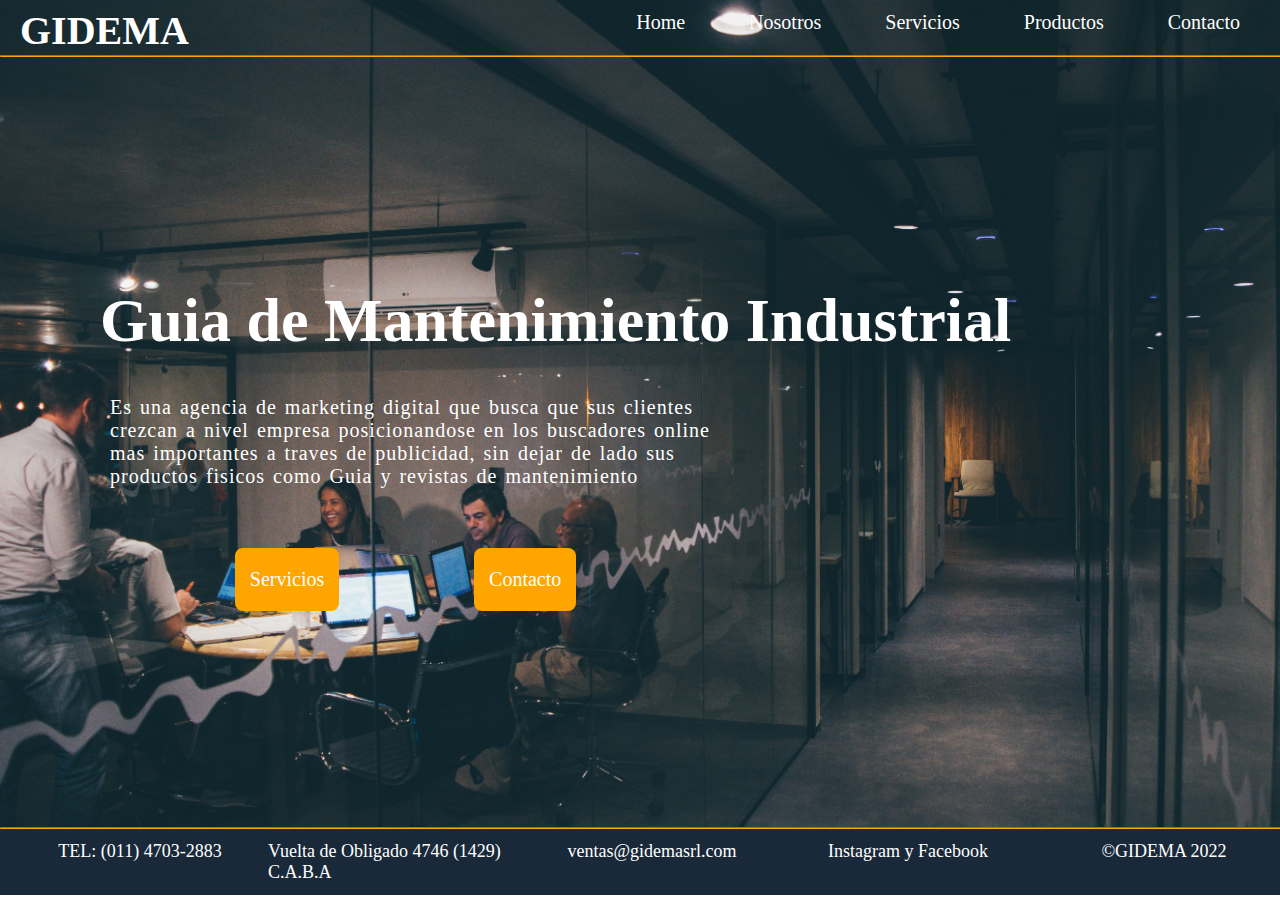
<file: index.html>
<!DOCTYPE html>
<html lang="en">
<head>
    <meta charset="UTF-8">
    <meta http-equiv="X-UA-Compatible" content="IE=edge">
    <meta name="viewport" content="width=device-width, initial-scale=1.0">
    <title>GIDEMA</title>
    <link rel="stylesheet" href="style.css">
</head>
    <body>
    
        <header>
        
            <nav class="menu">
                <p class="logo">Gidema</p>
                <ul class="menu__ul">
                        <li class="menu__home"><a href="index.html">Home</a></li>
                        <li class="menu__nosotros"><a href="./Paginas/nosotros.html">Nosotros</a></li>
                        <li class="menu__servicios"><a href="./Paginas/servicios.html">Servicios</a></li>
                        <li class="menu__productos"><a href="./Paginas/productos.html">Productos</a></li>
                        <li class="menu__contacto"><a href="./Paginas/contacto.html">Contacto</a></li>
                </ul>    
            </nav>
            <hr class="linea__nav">
    </header>

    <main>
        <section class="bienvenida">

            <div>
                <div class="bienvenida__titulo">
                    <h1>Guia de Mantenimiento Industrial</h2>
                </div>
                
                <div class="bienvenida__descripcion">
                    <p>Es una agencia de marketing digital que busca que sus clientes crezcan a nivel empresa
                        posicionandose en los buscadores online mas importantes a traves de publicidad, sin dejar
                        de lado sus productos fisicos como Guia y revistas de mantenimiento
                    </p>
                </div>
    
                <div class="botones">
                    <a href="./Paginas/servicios.html" class="botones__servicios">Servicios</a>
                    <a href="./Paginas/contacto.html" class="botones__contacto">Contacto</a>
                </div>
                
            </div>
            
        </section>
    </main>

    <div>
        <footer class="footer__index">
            <hr class="linea__footer">
            <footer class="datos">
                <p class="datos__footer">TEL: (011) 4703-2883</p>
                <p class="datos__footer">Vuelta de Obligado 4746 (1429) C.A.B.A</p>
                <p class="datos__footer">ventas@gidemasrl.com</p>
                <p class="datos__footer">Instagram y Facebook</p>
                <p class="datos__footer">&copy;GIDEMA 2022</p>
            </footer>
        </footer>
    </div>
</body> 
</html>
</file>
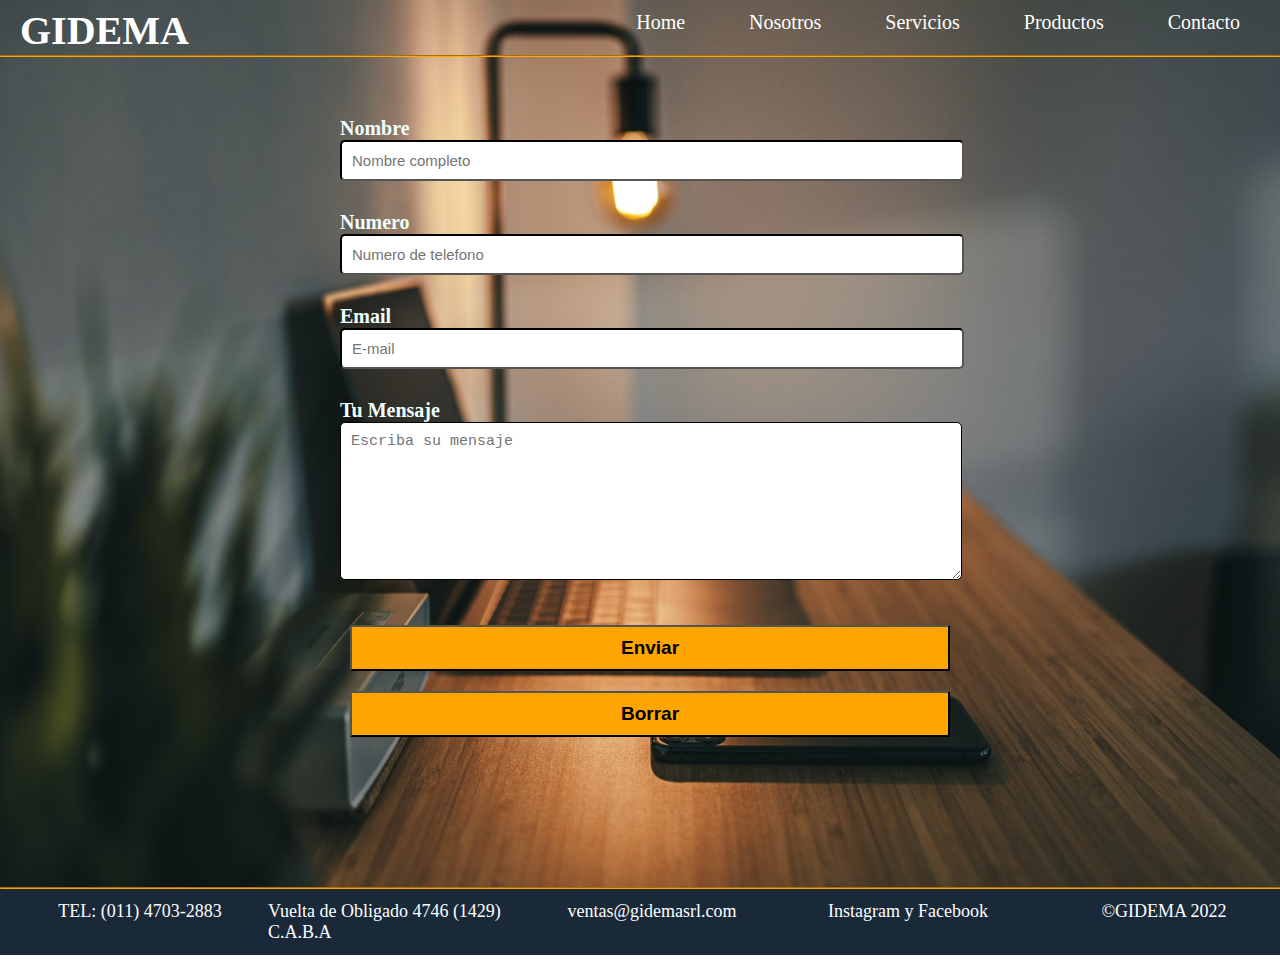
<file: Paginas/contacto.html>
<!DOCTYPE html>
<html lang="en">
<head>
    <meta charset="UTF-8">
    <meta http-equiv="X-UA-Compatible" content="IE=edge">
    <meta name="viewport" content="width=device-width, initial-scale=1.0">
    <title>GIDEMA</title>
    <link rel="stylesheet" href="../style.css">
</head>
<div class="fondo__contacto">
    <body>
        <header class="nav__contacto">
                
            <nav class="menu">
                <p class="logo">Gidema</p>
                <ul class="menu__ul">
                        <li><a href="../index.html">Home</a></li>
                        <li><a href="./nosotros.html">Nosotros</a></li>
                        <li><a href="./servicios.html">Servicios</a></li>
                        <li><a href="./productos.html">Productos</a></li>
                        <li><a href="./contacto.html">Contacto</a></li>
                </ul>    
            </nav>
            <hr class="linea__nav">
    </header>
        
        <div class="container__contacto">
                <form action="">
                    
                    <div class="input__group">
                        <label for="nombre">Nombre</label>
                        <input name="nombre" type="text" id="nombre" placeholder="Nombre completo" required>
                    </div>
                    
                    <div class="input__group">
                        <label for="numero">Numero</label>
                        <input name="numero" type="number" id="numero" placeholder="Numero de telefono" required>
                    </div>

                    <div class="input__group">
                        <label for="email">Email</label>
                        <input name="email" type="email" id="email" placeholder="E-mail" required>
                    </div>

                    <div class="input__group">
                        <label for="mensaje">Tu Mensaje</label>
                        <textarea name="mensaje" id="mensaje" placeholder="Escriba su mensaje" rows="8"></textarea>
                    </div>
                    
                    <div>
                        <button class="boton__enviar" type="submit">Enviar</button>
                        <button class="boton__borrar" type="reset">Borrar</button>
                    </div>
                    
                </form>  
        </div>   

        <div class="container__footer">
            <footer>
                <hr class="linea__footer__contacto">
                <footer class="datos__contacto">
                    <p class="datos__contacto__p">TEL: (011) 4703-2883</p>
                    <p class="datos__contacto__p">Vuelta de Obligado 4746 (1429) C.A.B.A</p>
                    <p class="datos__contacto__p">ventas@gidemasrl.com</p>
                    <p class="datos__contacto__p">Instagram y Facebook</p>
                    <p class="datos__contacto__p">&copy;GIDEMA 2022</p>
                </footer>
            </footer>
        </div>
    
    </body>
</div>

</html>
</file>
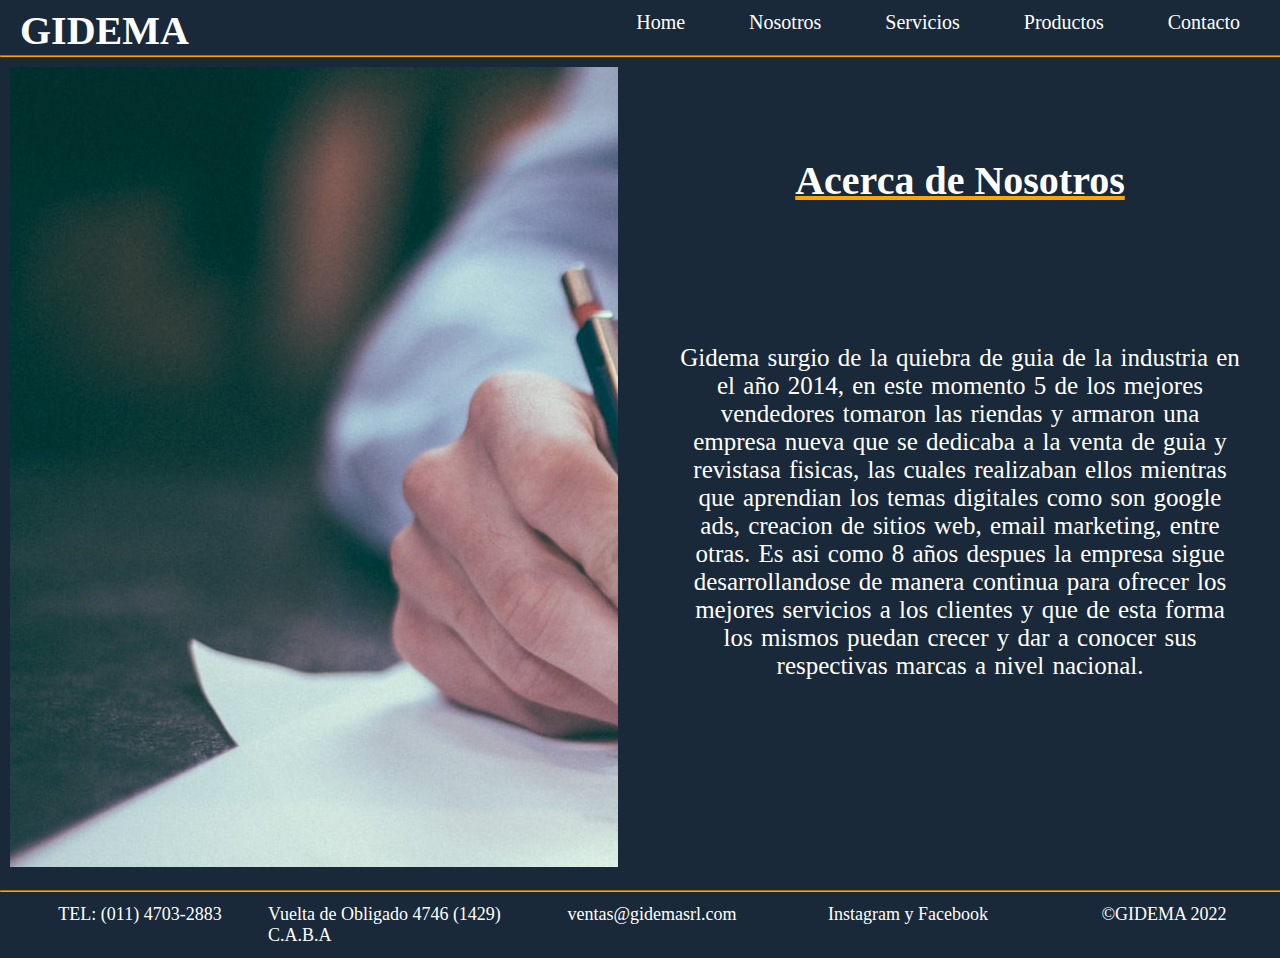
<file: Paginas/nosotros.html>
<!DOCTYPE html>
<html lang="en">
<head>
    <meta charset="UTF-8">
    <meta http-equiv="X-UA-Compatible" content="IE=edge">
    <meta name="viewport" content="width=device-width, initial-scale=1.0">
    <title>GIDEMA</title>
    <link rel="stylesheet" href="../style.css">
    
<div class="fondo__nosotros">
    <body>
        <header class="nav__nosotros">
            
            <nav class="menu">
                <p class="logo">Gidema</p>
                <ul class="menu__ul">
                        <li><a href="../index.html">Home</a></li>
                        <li><a href="./nosotros.html">Nosotros</a></li>
                        <li><a href="./servicios.html">Servicios</a></li>
                        <li><a href="./productos.html">Productos</a></li>
                        <li><a href="./contacto.html">Contacto</a></li>
                </ul>    
            </nav>
            <hr class="linea__nav">
    </header>
    
        <section class="contenedor__nosotros">
            <div class="imagen__nosotros"></div>
            <div class="contenedor__texto">
                <h2 class="historia__titulo">Acerca de Nosotros</h2>
                <p class="historia__gidema">Gidema surgio de la quiebra de guia de la industria en el año 2014, en este
                momento 5 de los mejores vendedores tomaron las riendas y armaron una empresa nueva que se dedicaba a la venta
                de guia y revistasa fisicas, las cuales realizaban ellos mientras que aprendian los temas digitales como son google
                ads, creacion de sitios web, email marketing, entre otras. Es asi como 8 años despues la empresa sigue desarrollandose
                de manera continua para ofrecer los mejores servicios a los clientes y que de esta forma los mismos puedan crecer y dar 
                a conocer sus respectivas marcas a nivel nacional.</p>       
            </div>
                
        </section>
    
    
        <div class="container__footer">
            <footer>
                <hr class="linea__footer__nosotros">
                <footer class="datos__nosotros">
                    <p class="datos__nosotros__p">TEL: (011) 4703-2883</p>
                    <p class="datos__nosotros__p">Vuelta de Obligado 4746 (1429) C.A.B.A</p>
                    <p class="datos__nosotros__p">ventas@gidemasrl.com</p>
                    <p class="datos__nosotros__p">Instagram y Facebook</p>
                    <p class="datos__nosotros__p">&copy;GIDEMA 2022</p>
                </footer>
            </footer>
        </div>
    </body>
</div>
    
</html>
</file>
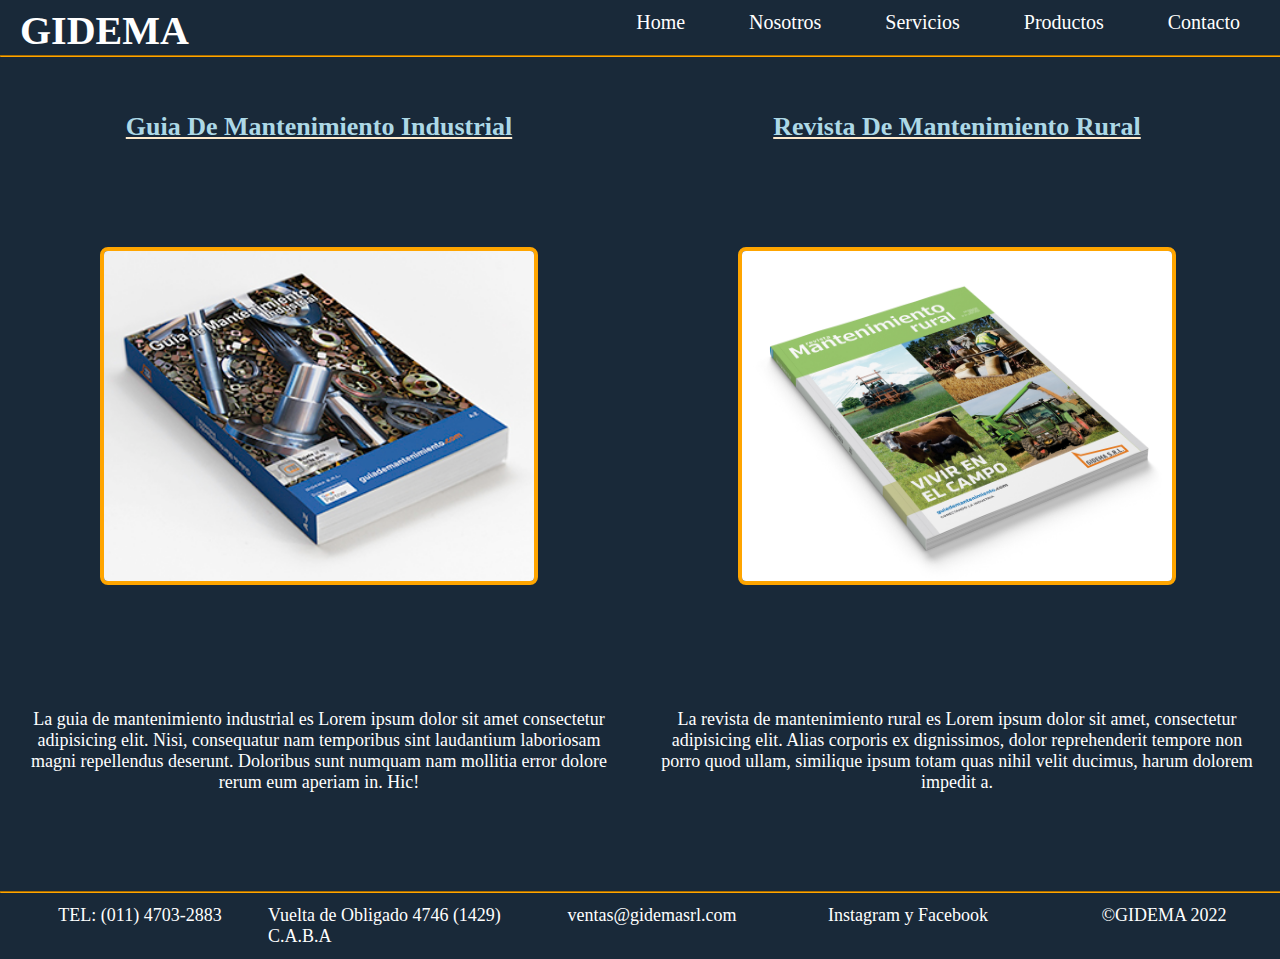
<file: Paginas/productos.html>
<!DOCTYPE html>
<html lang="en">
<head>
    <meta charset="UTF-8">
    <meta http-equiv="X-UA-Compatible" content="IE=edge">
    <meta name="viewport" content="width=device-width, initial-scale=1.0">
    <title>GIDEMA</title>
    <link rel="stylesheet" href="../style.css">
</head>
<div class="fondo__productos">
    <body>
        <header>
            
            <nav class="menu">
                <p class="logo">Gidema</p>
                <ul class="menu__ul">
                    <li><a href="../index.html">Home</a></li>
                    <li><a href="./nosotros.html">Nosotros</a></li>
                    <li><a href="./servicios.html">Servicios</a></li>
                    <li><a href="./productos.html">Productos</a></li>
                    <li><a href="./contacto.html">Contacto</a></li>
                </ul>    
            </nav>
            <hr class="linea__nav">
    </header>
    
        <section class="container__productos">
                <div class="card__productos">
                <h2 class="titulo__productos rmi">guia de mantenimiento industrial</h2>
                <img class="imagen__revista" src="../Imagenes/child-1.jpg" height="150px" width="200px">
                <p class="descripcion__productos">La guia de mantenimiento industrial es Lorem ipsum dolor sit amet consectetur adipisicing elit. Nisi, consequatur nam temporibus sint laudantium laboriosam magni repellendus deserunt. Doloribus sunt numquam nam mollitia error dolore rerum eum aperiam in. Hic!</p>
                </div>
            
        
        
            
                <div class="card__productos">
                    <h2 class="titulo__productos rmr">revista de Mantenimiento rural</h2>
                    <img class="imagen__revista" src="../Imagenes/MR 30.jpg" alt="" height="150px" width="200px">
                    <p class="descripcion__productos">La revista de mantenimiento rural es Lorem ipsum dolor sit amet, consectetur adipisicing elit. Alias corporis ex dignissimos, dolor reprehenderit tempore non porro quod ullam, similique ipsum totam quas nihil velit ducimus, harum dolorem impedit a.</p>
                </div>
            
        
            
                <div class="card__productos">
                    <h2 class="titulo__productos rme">revista de mantenimiento energetico</h2>
                    <img class="imagen__revista" src="../Imagenes/ME 7 1.jpg" alt="" height="150px" width="200px">
                    <p class="descripcion__productos">La revista de mantenimiento energetico es Lorem ipsum dolor sit amet consectetur adipisicing elit. Omnis libero incidunt quidem, veniam, dolores accusantium quia ipsa illo, recusandae at laboriosam officiis? Unde labore atque iste error dignissimos earum voluptates!</p>
                </div>  
        </section>
        <div>
            <footer>
                <hr class="linea__footer__productos">
                <footer class="datos__productos">
                    <p class="datos__productos__p">TEL: (011) 4703-2883</p>
                    <p class="datos__productos__p">Vuelta de Obligado 4746 (1429) C.A.B.A</p>
                    <p class="datos__productos__p">ventas@gidemasrl.com</p>
                    <p class="datos__productos__p">Instagram y Facebook</p>
                    <p class="datos__productos__p">&copy;GIDEMA 2022</p>
                </footer>
            </footer>
        </div>
    
    </body>
</div>

</html>
</file>
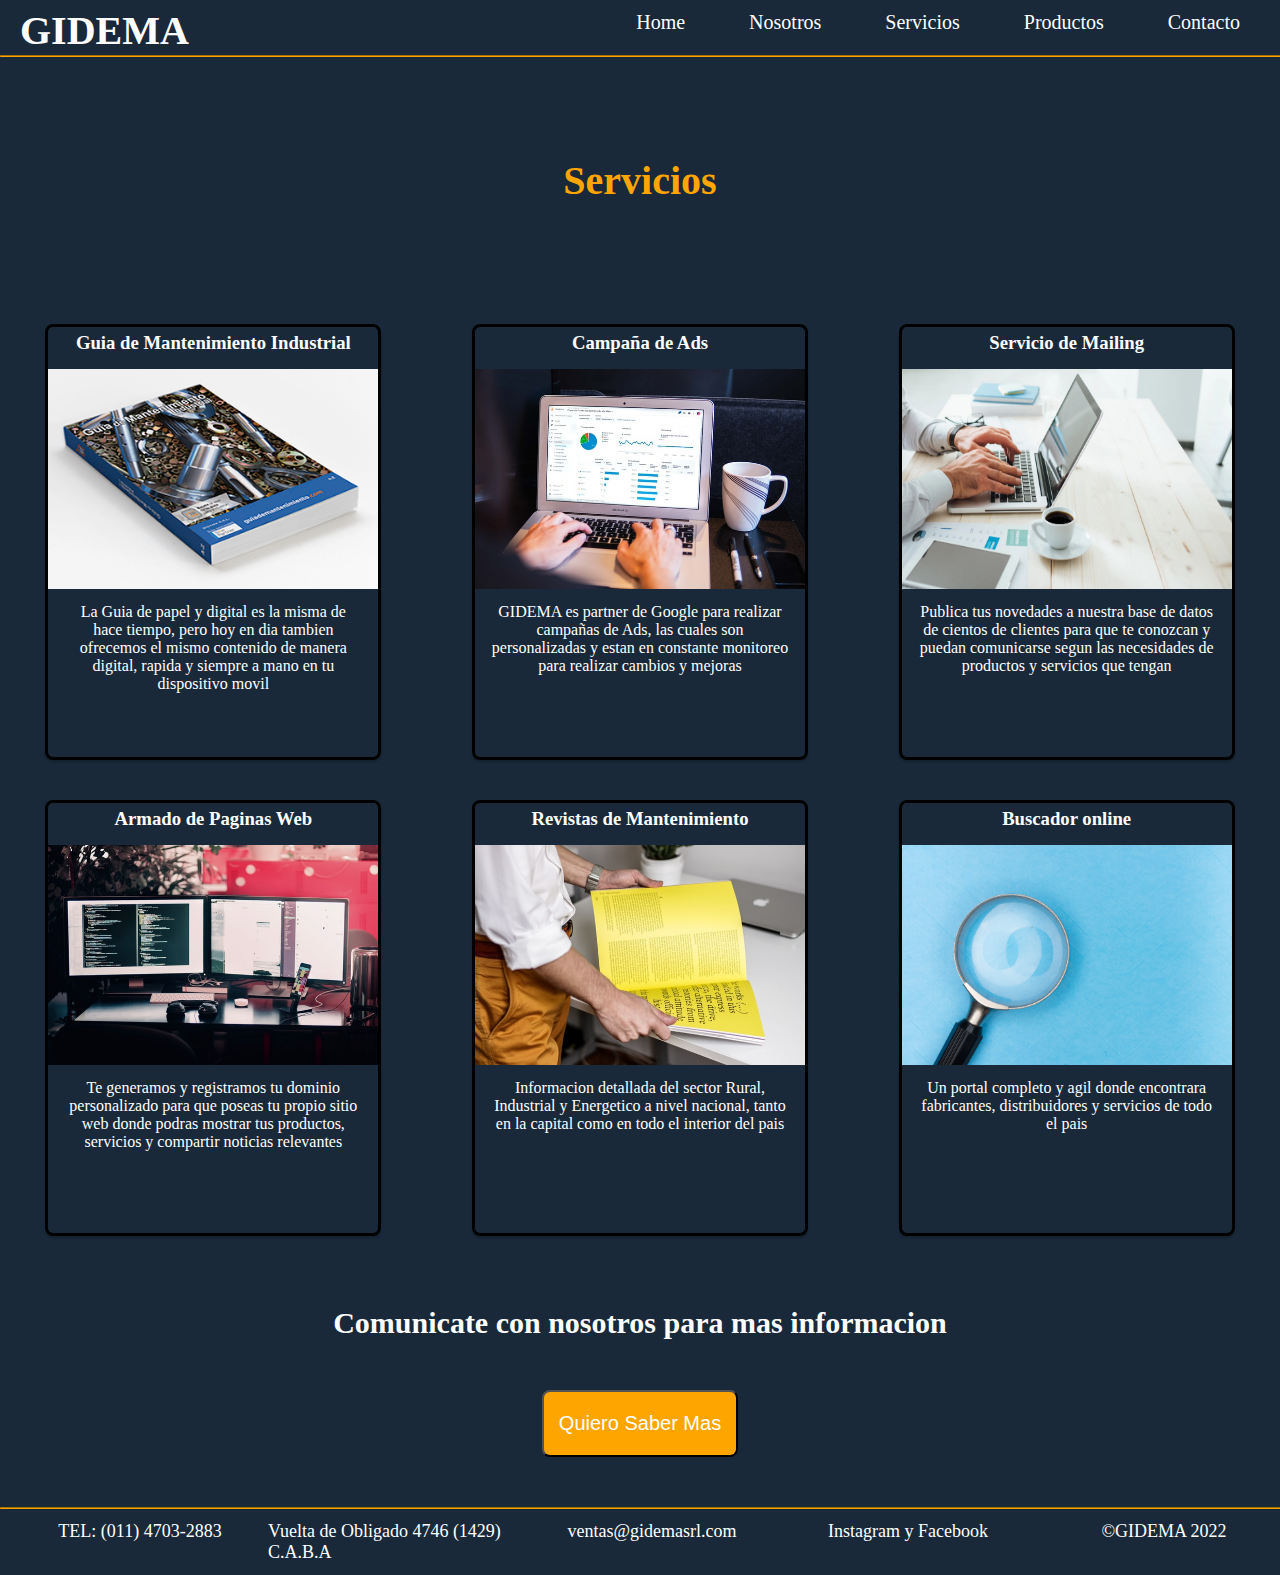
<file: Paginas/servicios.html>
<!DOCTYPE html>
<html lang="en">
<head>
    <meta charset="UTF-8">
    <meta http-equiv="X-UA-Compatible" content="IE=edge">
    <meta name="viewport" content="width=device-width, initial-scale=1.0">
    <title>GIDEMA</title>
    <link rel="stylesheet" href="../style.css">
</head>
<div class="fondo__servicios">
    <body>
        <header>
            
            <nav class="menu">
                <p class="logo">Gidema</p>
                <ul class="menu__ul">
                    <li><a href="../index.html">Home</a></li>
                    <li><a href="./nosotros.html">Nosotros</a></li>
                    <li><a href="./servicios.html">Servicios</a></li>
                    <li><a href="./productos.html">Productos</a></li>
                    <li><a href="./contacto.html">Contacto</a></li>
                </ul>    
            </nav>
            <hr class="linea__nav">
    </header>
        
        <section class="section__fondo">
            <h1 class="title__servicios">Servicios</h1>
            <div class="container__servicios">
                <div class="card">
                    <h3>Guia de Mantenimiento Industrial</h3>
                    <img src="../Imagenes/child-1.jpg" alt="">
                    <p>La Guia de papel y digital es la misma de hace tiempo, pero hoy en dia tambien ofrecemos el mismo contenido
                        de manera digital, rapida y siempre a mano en tu dispositivo movil</p>
                </div>
            
        
            
                <div class="card">
                    <h3>Campaña de Ads</h3>
                    <img src="../Imagenes/ads-analytics.jpg" alt="">
                    <p>GIDEMA es partner de Google para realizar campañas de Ads, las cuales son personalizadas y estan en constante
                        monitoreo para realizar cambios y mejoras</p>
                </div>
            
        
            
                <div class="card">
                    <h3>Servicio de Mailing</h3>
                    <img src="../Imagenes/hero.jpg" height="250px" width="300px" alt="">
                    <p>Publica tus novedades a nuestra base de datos de cientos de clientes para que te conozcan y puedan comunicarse
                        segun las necesidades de productos y servicios que tengan</p>
                </div>
            
        
            
                <div class="card">
                    <h3>Armado de Paginas Web</h3>
                    <img src="../Imagenes/web-design.jpg" height="250px" width="300px" alt="">
                    <p>Te generamos y registramos tu dominio personalizado para que poseas tu propio sitio web donde podras mostrar
                        tus productos, servicios y compartir noticias relevantes</p>
                </div>
            
        
            
                <div class="card">
                    <h3>Revistas de Mantenimiento</h3>
                    <img src="../Imagenes/magazine.jpg" height="250px" width="300px" alt="">
                    <p>Informacion detallada del sector Rural, Industrial y Energetico a nivel nacional, tanto en la capital como en
                        todo el interior del pais</p>
                </div>

                <div class="card">
                    <h3>Buscador online</h3>
                    <img src="../Imagenes/markus-winkler-afW1hht0NSs-unsplash.jpg" height="250px" width="300px" alt="">
                    <p>Un portal completo y agil donde encontrara fabricantes, distribuidores y servicios de todo el pais</p>
                </div>

            </div>
                            
        
            
                <div class="boton__contacto">
                    <h3 class="comunicate__servicios">Comunicate con nosotros para mas informacion</h3>
                    <button class="boton__servicios__redireccion"><a href="contacto.html">Quiero Saber Mas</a></button>
                </div>
            
        </section>
    
        <div>
            <footer>
                <hr class="linea__footer__servicios">
                <footer class="datos__servicios">
                    <p class="datos__servicios__p">TEL: (011) 4703-2883</p>
                    <p class="datos__servicios__p">Vuelta de Obligado 4746 (1429) C.A.B.A</p>
                    <p class="datos__servicios__p">ventas@gidemasrl.com</p>
                    <p class="datos__servicios__p">Instagram y Facebook</p>
                    <p class="datos__servicios__p">&copy;GIDEMA 2022</p>
                </footer>
            </footer>
        </div>   
    </body>
</div>

</html>
</file>
<file: style.css>
/*inicio*/

*{
    margin: 0;
    padding: 0;
}

::-webkit-scrollbar{
    display: none;
}

body{
    font-family:Georgia, 'Times New Roman', Times, serif;
    background-image: url(./Imagenes/mario-gogh-VBLHICVh-lI-unsplash.jpg);
    background-size: cover;
    background-repeat: no-repeat;
}

li{
    display: inline;
    margin: 10px;
    padding: 20px;     
}

a:link{
    text-decoration: none;
    font-size: 20px;
    color: white;
}

a:visited{
    color: white;
    text-decoration: none;
}

a:hover{
    color: orange;
    text-decoration: underline;
}


.menu{
    top: 0;
    margin: 0;
    width: 100%;
    height: 25px;
    padding: 10px;
    display: flex;
    justify-content: space-between;
    align-items: center;
}

.logo{
    text-transform: uppercase;
    font-weight: bold;
    margin: 10px;
    padding-top: 15px;
    font-size: 40px;
    color: white;
}


.menu__ul{
    margin: 0;
    padding: 0;
    padding-right: 20px;
}


.bienvenida{
    margin-top: 10%;
    display: flex;
    flex: wrap;
    justify-content: left;
    padding-left: 100px;
}

.bienvenida__titulo{
    font-size: 31px;
    color: white;
    padding-top: 100px;
}

.bienvenida__descripcion{
    width: 600px;
    margin-top: 30px;
    font-size: 20px;
    padding: 10px;
    letter-spacing: 1px;
    word-spacing: 2px;
    color: white;
}

.botones{
    margin-top: 50px;
    display: flex;
    justify-content: space-evenly;
    padding-right: 300px;
}

.botones__servicios{
    background-color: orange;
    text-decoration: none;
    border-radius: 8px;
    padding: 20px 15px;
    display: inline-block;
}

.botones__contacto{

    background-color: orange;
    text-decoration: none;
    border-radius: 8px;
    padding: 20px 15px;
    display: inline-block;
}

.botones a:hover{
    color: black;
}

.linea__nav{
    border-color: orange;
    width: 100%;
    margin-top: 10px;
}

.linea__footer{
    border-color: orange;
    width: 100%;
    margin-top: 216px;
}

/*.datos{
    display: flex;
    background-color:#192939;
    padding: 10px;
    font-size: 20px;
    color: white;
    bottom: 0;
    width: 100%;  
    position: fixed;
    justify-content: space-around;
}*/

.datos{
    display: grid;
    grid-template-areas: 
        " telefonos direccion mail redes logo_gidema"
    ;
    grid-template-columns: repeat(5, 1fr);
    grid-template-rows: repeat(1, 1fr);
}

.datos__footer{
    display: flex;
    background-color:#192939;
    color: white;
    width: 100%;
    padding: 12px;
    font-size: 18px;
    justify-content: space-around;
}
/*nosotros*/

.fondo__nosotros{
    background-color: #192939;
}

.nav__nosotros{
    background-color: #192939;
}

.contenedor__nosotros{
    display: grid;
    grid-template-areas:
        " imagen__nosotros contenedor__texto"
        " imagen__nosotros contenedor__texto"
    ;
    grid-template-columns: repeat(2, 1fr);
    grid-template-rows: repeat(1, 1fr);
}

.imagen__nosotros{
    margin: 10px;
    background-image: url(./Imagenes/about-us.jpg);
    width: 95%;
    height: 800px;
    background-repeat: no-repeat;
}

.contenedor__texto{
    width: 100%;
    height: 800px;
    color: white;   
    text-align: center; 
}

.historia__titulo{
    font-size: 40px;
    margin-top: 100px;
    margin-bottom: 100px;
    text-decoration: underline orange;
}

.historia__gidema{
    word-spacing: 2px;
    font-size: 25px;
    padding: 40px;
}

.linea__footer__nosotros{
    border-color: orange;
    width: 100%;
    margin-top: 13px;
}

/*.datos__nosotros{
    display: flex;
    background-color:#192939;
    padding: 10px;
    font-size: 20px;
    color: white;
    bottom: 0;
    width: 100%;  
    position: relative;
    justify-content: space-around;
}*/

.datos__nosotros{
    display: grid;
    grid-template-areas: 
        " telefonos direccion mail redes logo_gidema"
    ;
    grid-template-columns: repeat(5, 1fr);
    grid-template-rows: repeat(1, 1fr);
}

.datos__nosotros__p{
    display: flex;
    background-color:#192939;
    color: white;
    width: 100%;
    padding: 12px;
    font-size: 18px;
    justify-content: space-around;
}

/*servicios*/

.fondo__servicios{
    background-color: #192939;
}

.title__servicios{
    display: flex;
    margin: 100px;
    justify-content: center;
    text-align: center;
    font-size: 40px;
    margin-top: 100px;
    font-weight: 100 bold;
    color: orange;
}

.container__servicios{
    display: grid;
    grid-template-areas: 
        " card card card"
        " card card card"
    ;
    grid-template-columns: repeat(3, 1fr);
    grid-template-rows: repeat(2, 1fr);
    align-items: center;
    justify-items: center;
}

.card{
    background-color: 192939;
    width: 330px;
    height: 430px;
    border-radius: 8px;
    box-shadow: 0 2px 2px rgba(0, 0, 0, 0.2);
    overflow: hidden;
    margin: 20px;
    text-align: center;
    transition: all 0.25s;
    border: solid;
}

.card:hover{
    transform: translateY(-15px);
    box-shadow: 0 12px 16px rgba(0, 0, 0, 0.2);
}

.card img{
    width: 330px;
    height: 220px;
    margin-top: 15px;
}

.card h3{
    font-weight: 600;
    margin-top: 5px;
    color: white;
}

.card p{
    margin-top: 10px;
    padding: 0 1rem;
    font-size: 16px;
    font-weight: 300;
    color: white;
}

.boton__contacto{
    margin-top: 5px;
    margin-bottom: 50px;
    text-align: center;
}

.linea__footer__servicios{
    border-color: orange;
    width: 100%;
    margin-top: 31px;
}

.comunicate__servicios{
    font-size: 30px;
    margin: 50px;
    color: white;
}

.boton__servicios__redireccion{
    background-color: orange;
    text-decoration: none;
    border-radius: 8px;
    padding: 20px 15px;
    display: inline-block;
}

.boton__servicios__redireccion a:hover{
    color: black;
}

/*.datos__servicios{
    display: flex;
    background-color:#192939;
    padding: 10px;
    font-size: 20px;
    color: white;
    bottom: 0;
    width: 100%;  
    position: relative;
    justify-content: space-around;
}*/

.datos__servicios{
    display: grid;
    grid-template-areas: 
        " telefonos direccion mail redes logo_gidema"
    ;
    grid-template-columns: repeat(5, 1fr);
    grid-template-rows: repeat(1, 1fr);
}

.datos__servicios__p{
    display: flex;
    background-color:#192939;
    color: white;
    width: 100%;
    padding: 12px;
    font-size: 18px;
    justify-content: space-around;
}


/*productos*/

.fondo__productos{
    background-color: #192939;
}

.container__productos{
    display: grid;
    grid-template-areas: 
        " titulo__productos titulo__productos titulo__productos"
        " imagen__revista imagen__revista imagen__revista"
        " descripcion__productos descripcion__productos descripcion__productos"
    ;
    grid-template-columns: repeat(3, 1fr);
}

.titulo__productos{
    text-align: center;
    text-transform: capitalize;
    margin-top: 50px;
    font-size: 26px;
    padding: 5px;
    text-decoration: underline blanchedalmond;
}

.rmi{
    color: lightblue;
}

.rmr{
    color: lightblue;
}

.rme{
    color: lightblue;
}

.imagen__revista{
    width: 430px;
    height: 330px;
    border-radius: 8px;
    margin: 100px;
    text-align: center;
    border: 4px solid;
    border-color: orange;
}

.imagen__revista:hover{
    transform: scale(0.9);
    transition: all 0.5s ease;
}

.descripcion__productos{
    color: white ;
    text-align: center;
    font-size: 18px;
    padding: 20px;
}

.linea__footer__productos{
    border-color: orange;
    width: 100%;
    margin-top: 78px;
}

/*.datos__productos{
    display: flex;
    background-color:#192939;
    padding: 10px;
    font-size: 20px;
    color: white;
    bottom: 0;
    width: 100%;  
    position: fixed;
    justify-content: space-around;
}*/

.datos__productos{
    display: grid;
    grid-template-areas: 
        " telefonos direccion mail redes logo_gidema"
    ;
    grid-template-columns: repeat(5, 1fr);
    grid-template-rows: repeat(1, 1fr);
}

.datos__productos__p{
    display: flex;
    background-color:#192939;
    color: white;
    width: 100%;
    padding: 12px;
    font-size: 18px;
    justify-content: space-around;
}

/*contacto*/

.fondo__contacto{
    width: 100%;
    height: 100vh;
    background-image: url(/Imagenes/form-fondo-mediano.jpg);
    background-size: cover;
    background-position: center;
}

.container__contacto{
    margin: 60px;
    display: flex;
    align-items: center;
    justify-content: center;
}

.input__group{
    margin-bottom: 30px;
}

form{
    color: azure;
    font-size: 20px;
    font-weight: bold;
    width: 90%;
    max-width: 600px;
}

input{
    width: 100%;
    font-size: 15px;
    padding: 10px;
    border-style: 10px solid;
    border-color: black;
    border-radius: 5px;
}

textarea{
    width: 100%;
    font-size: 15px;
    padding: 10px;
    border-style: 10px solid;
    border-color: black;
    border-radius: 5px;
    color: black;
}

button[type=submit]{
    margin: 10px;
    background-color: orange; 
    font-weight: bold;
    font-size: 19px;   
}

button[type=reset]{
    margin: 10px;
    background-color: orange;
    font-weight: bold;
    font-size: 19px;
}

.boton__enviar{
    width: 100%;
    cursor: pointer;
    color: black;
    padding: 10px 0; 
}

.boton__enviar:hover{
    color: white;
    text-decoration: underline;
    background-color: coral;
}

.boton__borrar{
    width: 100%;
    cursor: pointer;
    color: black;
    padding: 10px 0; 
}

.boton__borrar:hover{
    color: white;
    text-decoration: underline;
    background-color: coral;
}

.linea__footer__contacto{
    border-color: orange;
    width: 100%;
    margin-top: 140px;
}

/*.datos__contacto{
    display: flex;
    background-color:#192939;
    padding: 10px;
    font-size: 20px;
    color: white;
    bottom: 0;
    width: 100%;  
    position: fixed;
    justify-content: space-around;
}*/

.datos__contacto{
    display: grid;
    grid-template-areas: 
        " telefonos direccion mail redes logo_gidema"
    ;
    grid-template-columns: repeat(5, 1fr);
    grid-template-rows: repeat(1, 1fr);
}

.datos__contacto__p{
    display: flex;
    background-color:#192939;
    color: white;
    width: 100%;
    padding: 12px;
    font-size: 18px;
    justify-content: space-around;
}


/*Queries para la parte de servicios*/

@media screen and (max-width: 800px){

    .container__servicios{
        grid-template-areas: 
            " card card"
            " card card"
            " card card"
        ;
        grid-template-columns: repeat(2, 1fr);
        grid-template-rows: repeat(2, 1fr);
    }

    .datos__servicios__p{
        font-size: 12px;  
    }

    li{
        font-size: 30px;
    }
}

@media screen and (max-width: 600px){
    .container__servicios{
        grid-template-areas: 
            " card"
            " card"
            " card"
            " card"
            " card"
            " card"
        ;
        grid-template-columns: repeat(1, 1fr);
        grid-template-rows: repeat(6, 1fr);
    }

    .datos__servicios__p{
        font-size: 9px;  
    }

        }




    /*Queries para la parte de producto*/

@media screen and (max-width: 800px){

    .container__productos{
        display: flex;
        flex-direction: column;
    }
    
    .titulo__productos{
        font-size: 20px;
    }

    .imagen__revista{
        width: 450px;
        height: 350px;
        margin-left: 150px;
    }
    
    .descripcion__productos{
        font-size: 13px;
        padding: 20px;
    }
    
    .datos__productos__p{ 
        font-size: 12px;
    }

    .menu{
        display: inline-block;
        }

    a:link{
        font-size: 20px;  
    }

    .logo{
        font-size: 25px;
        padding: 10px;
        margin-left: 300px;  
    }
    }

    @media screen and (max-width: 600px){
        
        .logo{
            font-size: 20px;
            padding: 10px;
            margin-left: 250px;  
        }

        .menu{
            display: inline-block;
            }

            a:link{
                font-size: 13px;
            }

            .imagen__revista{
                width: 300px;
                height: 250px;
            }

            .datos__productos__p{ 
                font-size: 9px;
            }
    }
</file>
